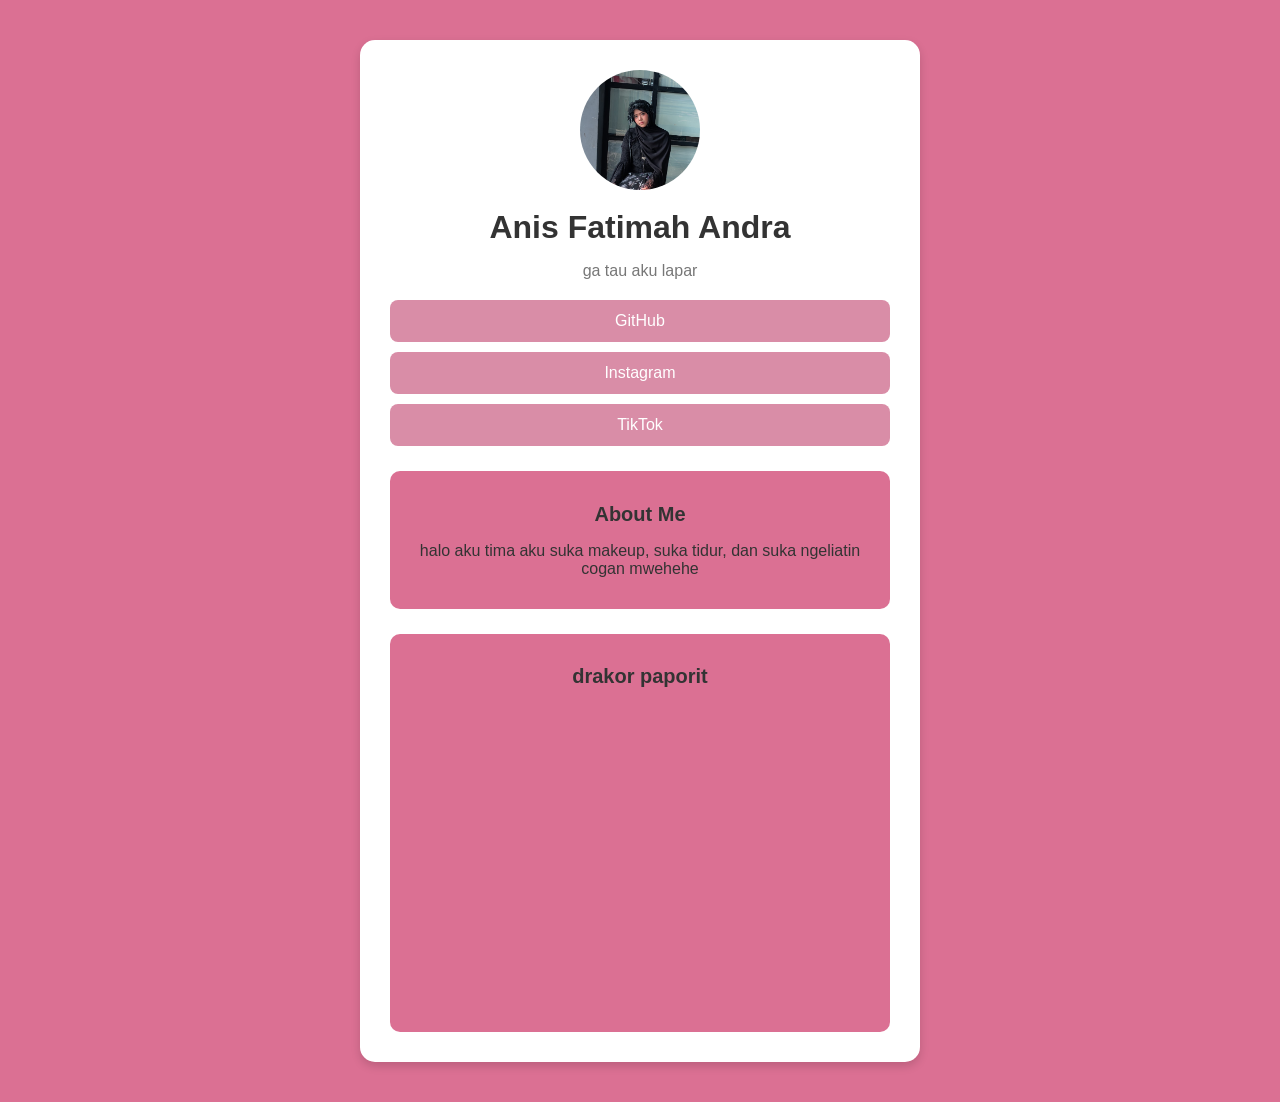
<file: index.html>
<!DOCTYPE html>
<html lang="id">
<head>
    <meta charset="UTF-8">
    <meta name="viewport" content="width=device-width, initial-scale=1.0">
    <title>Profil Saya</title>

    <link rel="stylesheet" href="styletugas1.css">
</head>

<body>

    <div class="container">

        <img src="foto.jpeg" alt="Foto Profil" class="foto">

        <h1>Anis Fatimah Andra</h1>

        <p class="deskripsi">
                ga tau aku lapar
        </p>

        <div class="link">
            <a href="https://github.com/anisfatimahandra/Tugas1_AnisFatimahAndra_2507071027.git" target="_blank">GitHub</a>
            <a href="https://www.instagram.com/a_ftmh06?stkn=MTNqbjhodnh4NXdjOA==" target="_blank">Instagram</a>
            <a href="https://www.tiktok.com/@nisnistim?_r=1&_t=ZS-960H47jI2PV" target="_blank">TikTok</a>
        </div>

        <div class="about">
            <h2>About Me</h2>

            <p>
                halo aku tima aku suka makeup, suka tidur, dan suka ngeliatin cogan mwehehe
            </p>
        </div>

    <div class="video">
        <h2>drakor paporit</h2>

        <iframe 
            width="100%"
            height="315"
            src="https://www.youtube.com/embed/3vNHjM8bxfM"
            title="drakor paporit"
            frameborder="0"
            allowfullscreen>
        </iframe>
    </div>

</body>
</html>
</file>
<file: styletugas1.css>
body {
    margin: 0;
    font-family: Arial, sans-serif;
    background-color: palevioletred;
    color: #333;
}

.container {
    width: 90%;
    max-width: 500px;
    margin: 40px auto;
    background-color: white;
    padding: 30px;
    text-align: center;
    border-radius: 15px;
    box-shadow: 0 4px 10px rgba(0, 0, 0, 0.15);
}

.foto {
    width: 120px;
    height: 120px;
    object-fit: cover;
    border-radius: 50%;
    margin-bottom: 10px;
}

h1 {
    margin: 5px 0;
}

.deskripsi {
    color: #777;
}

.link {
    margin-top: 20px;
}

.link a {
    display: block;
    text-decoration: none;
    background-color: #d98da7;
    color: white;
    padding: 12px;
    margin: 10px 0;
    border-radius: 8px;
}

.link a:hover {
    background-color: #b96d88;
}

.about,
.video {
    margin-top: 25px;
    padding: 15px;
    border-radius: 10px;
    background-color: palevioletred;
}

h2 {
    font-size: 20px;
    margin-bottom: 10px;
}
</file>
